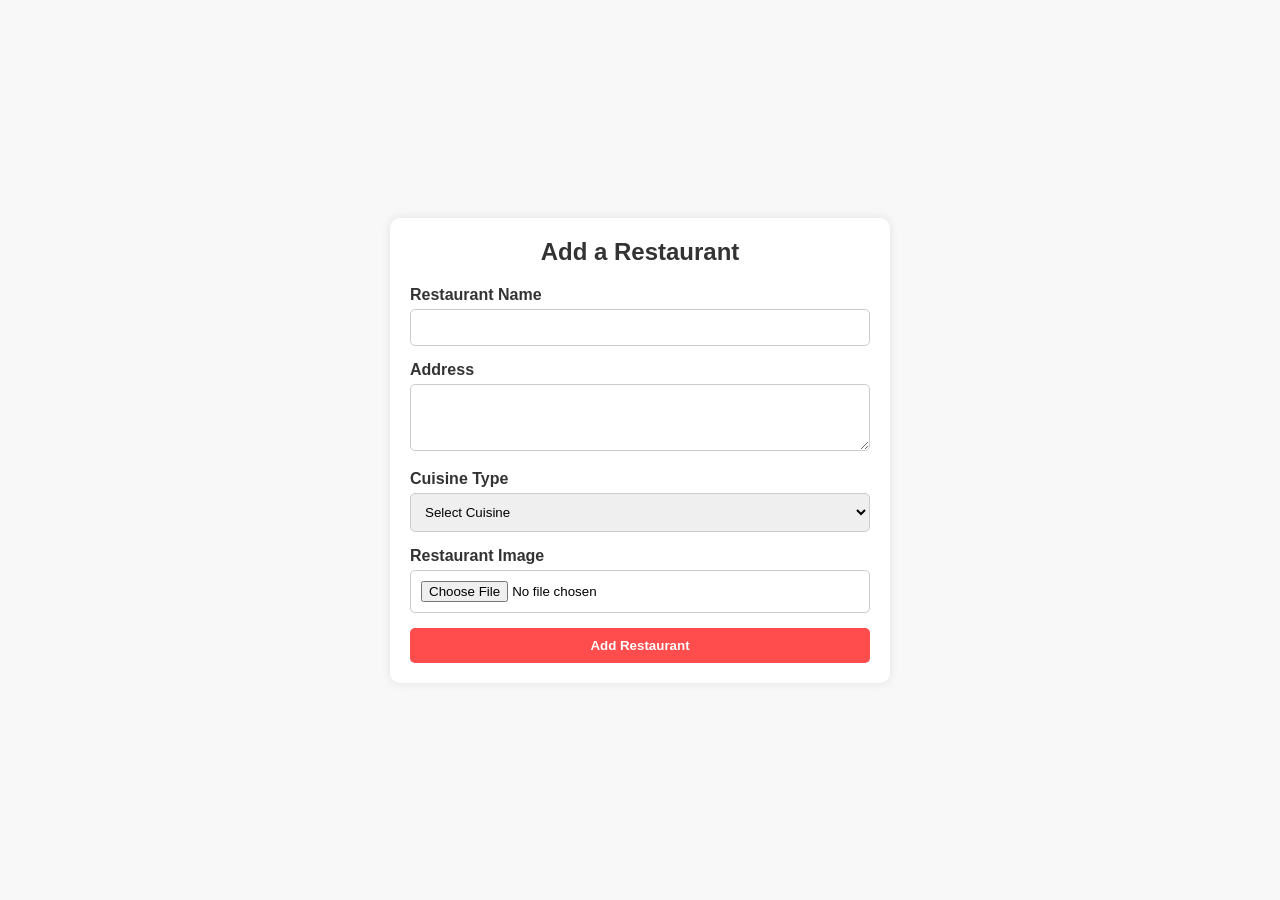
<file: addrestaurant.html>
<!DOCTYPE html>
<html lang="en">
<head>
    <meta charset="UTF-8">
    <meta name="viewport" content="width=device-width, initial-scale=1.0">
    <title>Add Restaurant</title>
    <style>
        /* Basic styling */
        * {
            margin: 0;
            padding: 0;
            box-sizing: border-box;
        }
        body {
            font-family: Arial, sans-serif;
            display: flex;
            align-items: center;
            justify-content: center;
            min-height: 100vh;
            background-color: #f8f8f8;
        }
        .add-restaurant-container {
            width: 100%;
            max-width: 500px;
            background-color: #fff;
            padding: 20px;
            border-radius: 10px;
            box-shadow: 0 0 10px rgba(0, 0, 0, 0.1);
        }
        .add-restaurant-container h2 {
            text-align: center;
            margin-bottom: 20px;
            color: #333;
        }
        .add-restaurant-container label {
            display: block;
            margin-bottom: 5px;
            font-weight: bold;
            color: #333;
        }
        .add-restaurant-container input,
        .add-restaurant-container select,
        .add-restaurant-container textarea {
            width: 100%;
            padding: 10px;
            margin-bottom: 15px;
            border-radius: 5px;
            border: 1px solid #ccc;
        }
        .add-restaurant-container button {
            width: 100%;
            padding: 10px;
            background-color: #ff4c4c;
            color: white;
            border: none;
            border-radius: 5px;
            font-weight: bold;
            cursor: pointer;
        }
        .add-restaurant-container button:hover {
            background-color: #e04444;
        }
        /* Responsive design */
        @media (max-width: 768px) {
            .add-restaurant-container {
                padding: 15px;
            }
        }
    </style>
</head>
<body>

<div class="add-restaurant-container">
    <h2>Add a Restaurant</h2>
    <form action="submit-restaurant.html" method="POST" enctype="multipart/form-data">
        <label for="name">Restaurant Name</label>
        <input type="text" id="name" name="name" required>

        <label for="address">Address</label>
        <textarea id="address" name="address" rows="3" required></textarea>

        <label for="cuisine">Cuisine Type</label>
        <select id="cuisine" name="cuisine" required>
            <option value="">Select Cuisine</option>
            <option value="Italian">Italian</option>
            <option value="Chinese">Chinese</option>
            <option value="Indian">Indian</option>
            <option value="Mexican">Mexican</option>
            <!-- Add more options as needed -->
        </select>

        <label for="image">Restaurant Image</label>
        <input type="file" id="image" name="image" accept="image/*" required>

        <button type="submit">Add Restaurant</button>
    </form>
</div>

</body>
</html>
</file>
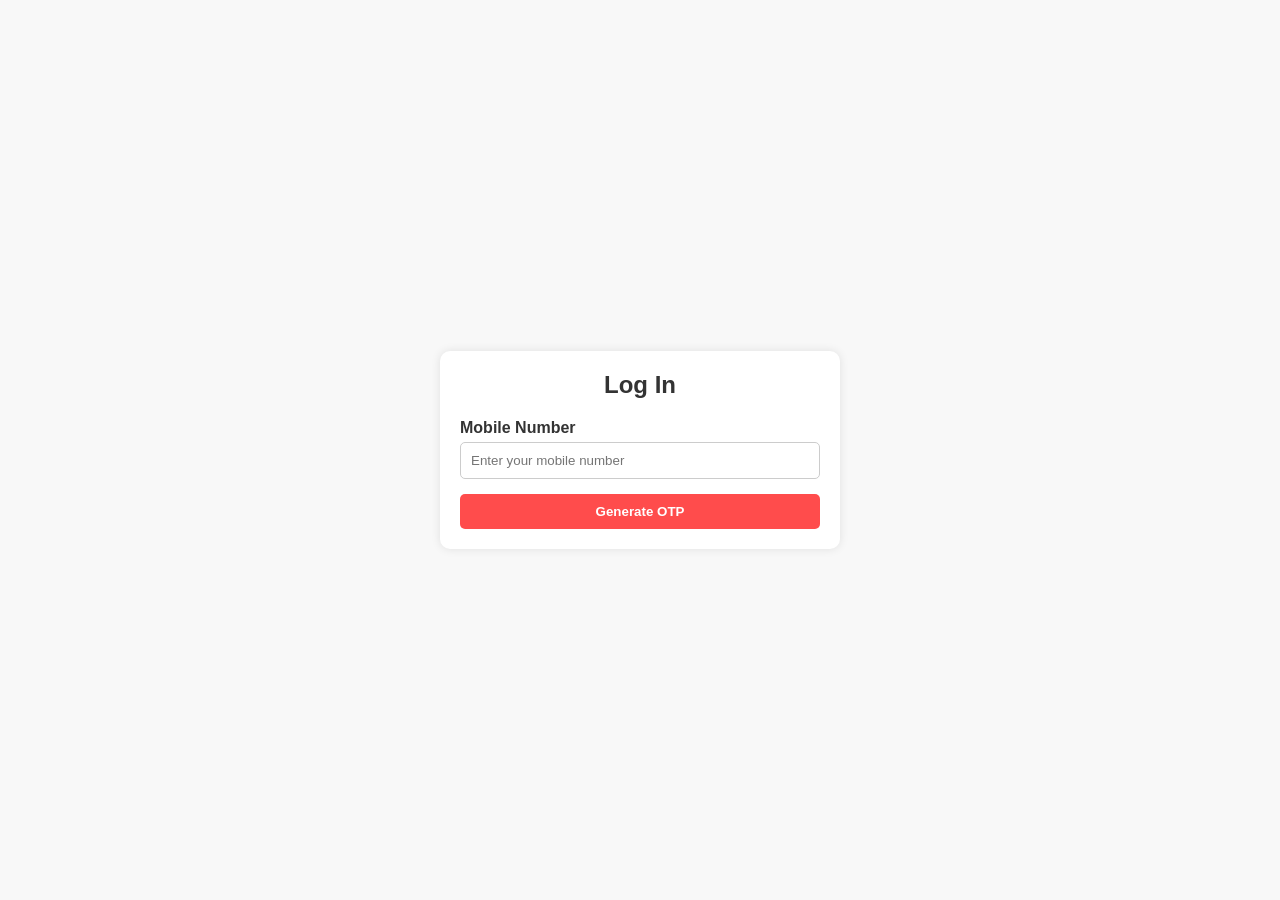
<file: login.html>
<!DOCTYPE html>
<html lang="en">
    <head>
    <meta charset="UTF-8">
    <meta name="viewport" content="width=device-width, initial-scale=1.0">
    <title>Login with OTP</title>
    <style>
        /* Basic styling */
        * {
            margin: 0;
            padding: 0;
            box-sizing: border-box;
        }
        body {
            font-family: Arial, sans-serif;
            display: flex;
            align-items: center;
            justify-content: center;
            min-height: 100vh;
            background-color: #f8f8f8;
        }
        .login-container {
            width: 100%;
            max-width: 400px;
            background-color: #fff;
            padding: 20px;
            border-radius: 10px;
            box-shadow: 0 0 10px rgba(0, 0, 0, 0.1);
        }
        .login-container h2 {
            text-align: center;
            margin-bottom: 20px;
            color: #333;
        }
        .login-container label {
            display: block;
            margin-bottom: 5px;
            font-weight: bold;
            color: #333;
        }
        .login-container input {
            width: 100%;
            padding: 10px;
            margin-bottom: 15px;
            border-radius: 5px;
            border: 1px solid #ccc;
            transition: border-color 0.3s, box-shadow 0.3s;
        }
        .login-container input:focus {
            border-color: #ff4c4c;
            box-shadow: 0 0 5px rgba(255, 76, 76, 0.2);
            outline: none;
        }
        .login-container button {
            width: 100%;
            padding: 10px;
            background-color: #ff4c4c;
            color: white;
            border: none;
            border-radius: 5px;
            font-weight: bold;
            cursor: pointer;
            transition: background-color 0.3s;
        }
        .login-container button:hover {
            background-color: #ff3333;
        }
        .login-container p {
            text-align: center;
            margin-top: 10px;
            color: red;
        }
    </style>
    </head>

    <body>

    <div class="login-container">
        <h2>Log In</h2>
        <form id="login-form" onsubmit="return verifyOTP(event)">
            <label for="phone">Mobile Number</label>
            <input type="tel" id="phone" name="phone" required placeholder="Enter your mobile number" pattern="[0-9]{10}">
            
            <button type="button" onclick="checkPhoneNumber()">Generate OTP</button>
            
            
            <div id="otp-container" style="display: none;">
                <label for="otp">Enter OTP</label>
                <input type="text" id="otp" name="otp" placeholder="Enter OTP">
                <p id="error-message"></p> 
                <button type="submit">Verify OTP</button>
            </div>
        </form>
    </div>

        
        <script>
            
            let generatedOTP;

            function checkPhoneNumber() {
                
                const phone = document.getElementById('phone').value;
                if (phone.match(/^[0-9]{10}$/)) { 
                    fetch(`verifyNumber.jsp?phone=${phone}`)
                        .then(response => response.text()) // Read the response as plain text
                        .then(data => {
                            //alert(data);
                            if (data.trim() === "exists") {
                                // Phone number exists, proceed with OTP generation
                                
                                generateOTP();
                            } else {
                                // Phone number does not exist, redirect to signup page
                                window.location.href = 'signup.html';
                            }
                        })
                        .catch(error => {
                            console.error('Error:', error);
                        });
                }
                else {
                    alert("Please enter a valid 10-digit mobile number.");
                }
            }
        
            function generateOTP() {
                    // Generate a 4-digit random OTP if the number exists
                    generatedOTP = Math.floor(1000 + Math.random() * 9000);
                    alert("Your OTP is: " + generatedOTP); // Display OTP in an alert
                    
                    // Show the OTP input field
                    document.getElementById('otp-container').style.display = 'block';
                    document.getElementById('error-message').textContent = ''; // Clear any previous error message
            }
        
            function verifyOTP(event) {
                event.preventDefault(); // Prevent form submission
        
                const enteredOTP = document.getElementById('otp').value;
                const errorMessage = document.getElementById('error-message');
        
                if (enteredOTP == generatedOTP) {
                    // Redirect to index.jsp if OTP matches
                    window.location.href = 'index.jsp';
                } else {
                    // Display error message if OTP does not match
                    errorMessage.textContent = 'OTP mismatch. Please try again.';
                }
            }
        </script>
        
        </body>
    
</html>
</file>
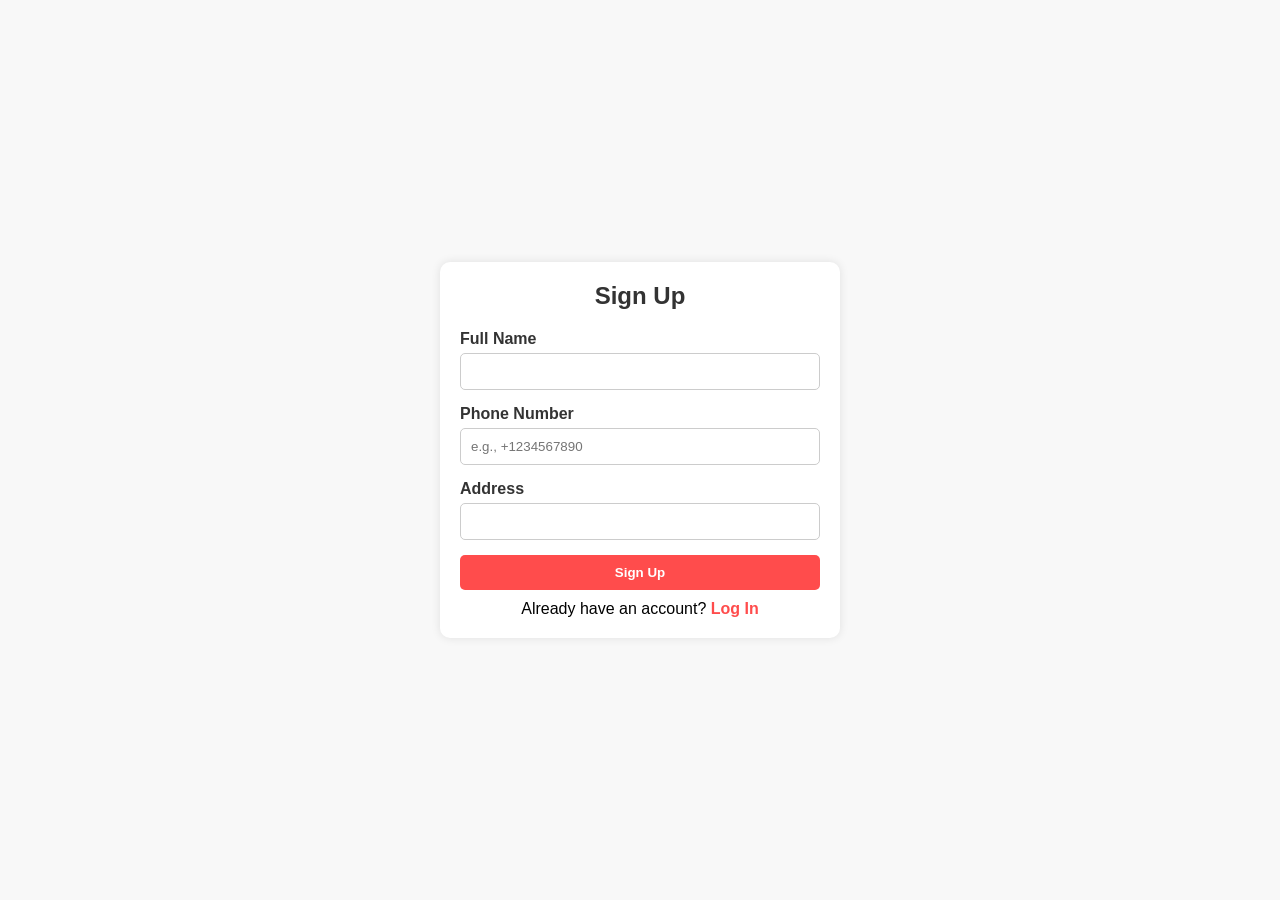
<file: signup.html>
<!DOCTYPE html>
<html lang="en">
<head>
    <meta charset="UTF-8">
    <meta name="viewport" content="width=device-width, initial-scale=1.0">
    <title>Sign Up</title>
    <style>
        /* Basic styling */
        * {
            margin: 0;
            padding: 0;
            box-sizing: border-box;
        }
        body {
            font-family: Arial, sans-serif;
            display: flex;
            align-items: center;
            justify-content: center;
            min-height: 100vh;
            background-color: #f8f8f8;
        }
        .signup-container {
            width: 100%;
            max-width: 400px;
            background-color: #fff;
            padding: 20px;
            border-radius: 10px;
            box-shadow: 0 0 10px rgba(0, 0, 0, 0.1);
        }
        .signup-container h2 {
            text-align: center;
            margin-bottom: 20px;
            color: #333;
        }
        .signup-container label {
            display: block;
            margin-bottom: 5px;
            font-weight: bold;
            color: #333;
        }
        .signup-container input {
            width: 100%;
            padding: 10px;
            margin-bottom: 15px;
            border-radius: 5px;
            border: 1px solid #ccc;
        }
        .signup-container button {
            width: 100%;
            padding: 10px;
            background-color: #ff4c4c;
            color: white;
            border: none;
            border-radius: 5px;
            font-weight: bold;
            cursor: pointer;
        }
        .signup-container p {
            text-align: center;
            margin-top: 10px;
        }
        .signup-container p a {
            color: #ff4c4c;
            text-decoration: none;
            font-weight: bold;
        }
        /* Responsive design */
        @media (max-width: 768px) {
            .signup-container {
                padding: 15px;
            }
        }
    </style>
</head>
<body>

<div class="signup-container">
    <h2>Sign Up</h2>
    <form action="signup.jsp" method="POST">
        <label for="name">Full Name</label>
        <input type="text" id="name" name="name" required>

        <label for="phone">Phone Number</label>
        <input type="tel" id="phone" name="phone" required placeholder="e.g., +1234567890">
        <div id="phone-error" class="error"></div> 

        <label for="name">Address</label>
        <input type="text" id="address" name="address" required>
        
        <button type="submit">Sign Up</button>
    </form>
    <p>Already have an account? <a href="login.html">Log In</a></p>
</div>

</body>
</html>
</file>
